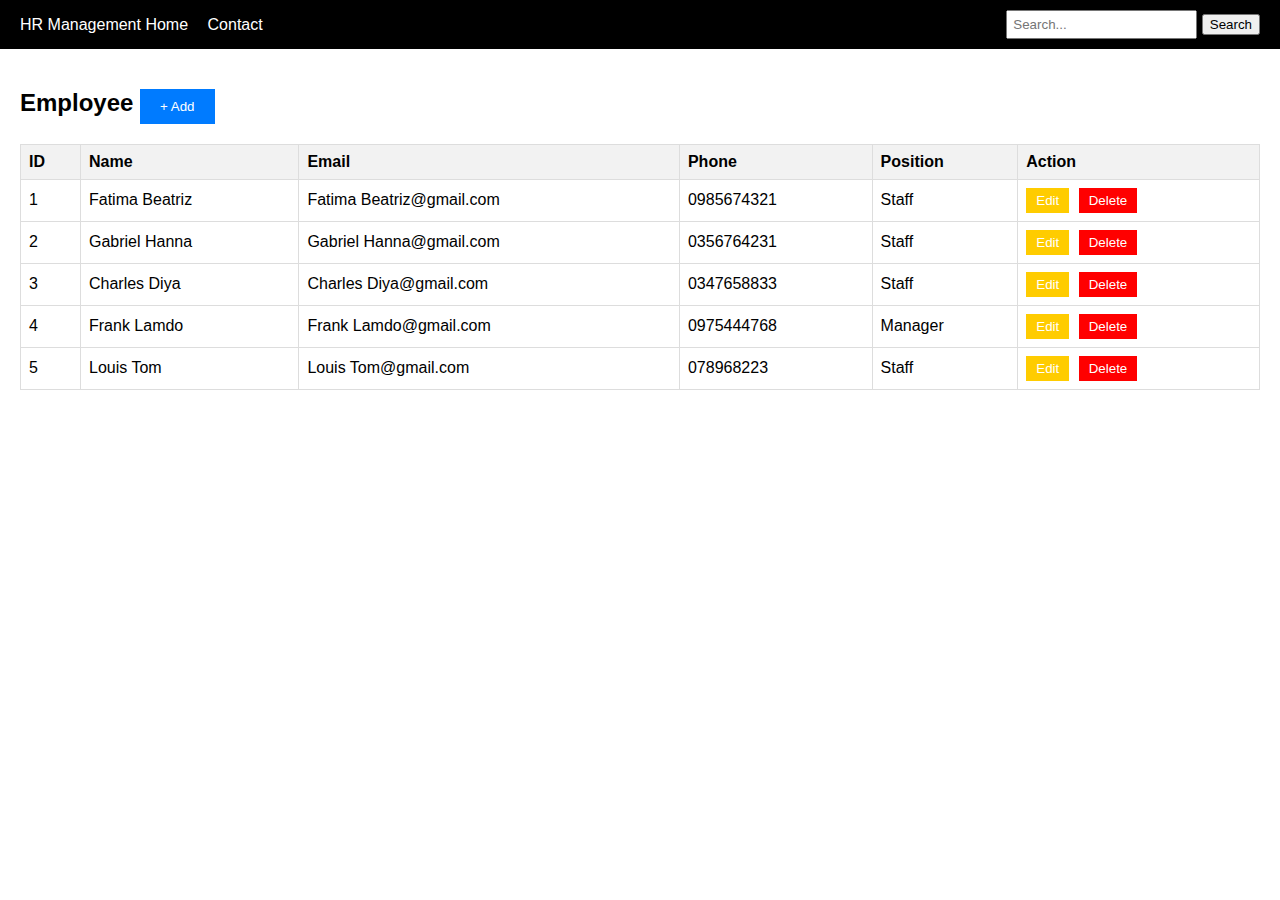
<file: TH1/TH1_B5/index.html>
<!DOCTYPE html>
<html lang="en">
<head>
  <meta charset="UTF-8">
  <meta name="viewport" content="width=device-width, initial-scale=1.0">
  <title>HR Management</title>
  <link rel="stylesheet" href="style.css">
</head>
<body>
  <div class="header">
    <div>
      <span>HR Management</span>
      <a href="#">Home</a>
      <a href="#">Contact</a>
    </div>
    <div>
      <input type="text" id="search-input" placeholder="Search...">
      <button id="search-btn">Search</button>
    </div>
  </div>
  <div class="container">
    <h2>Employee <button class="add-btn">+ Add</button></h2>
    <table id="employee-table">
      <thead>
        <tr>
          <th>ID</th>
          <th>Name</th>
          <th>Email</th>
          <th>Phone</th>
          <th>Position</th>
          <th>Action</th>
        </tr>
      </thead>
      <tbody id="employee-table-body">
        <tr data-id="1">
          <td>1</td>
          <td>Fatima Beatriz</td>
          <td>Fatima Beatriz@gmail.com</td>
          <td>0985674321</td>
          <td>Staff</td>
          <td class="action">
            <button class="edit">Edit</button>
            <button class="delete">Delete</button>
          </td>
        </tr>
        <tr data-id="2">
          <td>2</td>
          <td>Gabriel Hanna</td>
          <td>Gabriel Hanna@gmail.com</td>
          <td>0356764231</td>
          <td>Staff</td>
          <td class="action">
            <button class="edit">Edit</button>
            <button class="delete">Delete</button>
          </td>
        </tr>
        <tr data-id="3">
          <td>3</td>
          <td>Charles Diya</td>
          <td>Charles Diya@gmail.com</td>
          <td>0347658833</td>
          <td>Staff</td>
          <td class="action">
            <button class="edit">Edit</button>
            <button class="delete">Delete</button>
          </td>
        </tr>
        <tr data-id="4">
          <td>4</td>
          <td>Frank Lamdo</td>
          <td>Frank Lamdo@gmail.com</td>
          <td>0975444768</td>
          <td>Manager</td>
          <td class="action">
            <button class="edit">Edit</button>
            <button class="delete">Delete</button>
          </td>
        </tr>
        <tr data-id="5">
          <td>5</td>
          <td>Louis Tom</td>
          <td>Louis Tom@gmail.com</td>
          <td>078968223</td>
          <td>Staff</td>
          <td class="action">
            <button class="edit">Edit</button>
            <button class="delete">Delete</button>
          </td>
        </tr>
      </tbody>
    </table>
    <div id="modal" class="modal">
      <h3 id="modal-title">New Employee <span class="close">×</span></h3>
      <div class="modal-row">
        <input type="text" id="name" placeholder="Name">
        <input type="email" id="email" placeholder="Email">
      </div>
      <div class="modal-row">
        <input type="text" id="phone" placeholder="Phone">
        <select id="position">
          <option value="" disabled selected>-- Select Position --</option>
          <option value="Staff">Staff</option>
          <option value="Manager">Manager</option>
          <option value="CEO">CEO</option>
        </select>
      </div>
      <div class="modal-row">
        <div class="sex-selection">
          <label><input type="radio" name="sex" value="Male"> Male</label>
          <label><input type="radio" name="sex" value="Female"> Female</label>
        </div>
      </div>
      <div class="modal-buttons-right">
        <button id="save-btn" class="save">Save</button>
        <button id="cancel-btn" class="cancel">Cancel</button>
      </div>
    </div>
  </div>
  <script>
    let employees = [
      { id: 1, name: "Fatima Beatriz", email: "Fatima Beatriz@gmail.com", phone: "0985674321", position: "Staff", sex: "Female" },
      { id: 2, name: "Gabriel Hanna", email: "Gabriel Hanna@gmail.com", phone: "0356764231", position: "Staff", sex: "Male" },
      { id: 3, name: "Charles Diya", email: "Charles Diya@gmail.com", phone: "0347658833", position: "Staff", sex: "Male" },
      { id: 4, name: "Frank Lamdo", email: "Frank Lamdo@gmail.com", phone: "0975444768", position: "Manager", sex: "Male" },
      { id: 5, name: "Louis Tom", email: "Louis Tom@gmail.com", phone: "078968223", position: "Staff", sex: "Male" }
    ];
    let editId = null;

    function renderTable(data = employees) {
      const tbody = document.getElementById('employee-table-body');
      tbody.innerHTML = '';
      data.forEach(employee => {
        const row = document.createElement('tr');
        row.setAttribute('data-id', employee.id);
        row.innerHTML = `
          <td>${employee.id}</td>
          <td>${employee.name}</td>
          <td>${employee.email}</td>
          <td>${employee.phone}</td>
          <td>${employee.position}</td>
          <td class="action">
            <button class="edit">Edit</button>
            <button class="delete">Delete</button>
          </td>
        `;
        tbody.appendChild(row);
      });
      attachEventListeners();
    }

    function attachEventListeners() {
      document.querySelectorAll('.edit').forEach(button => {
        button.addEventListener('click', function() {
          const id = parseInt(this.parentElement.parentElement.getAttribute('data-id'));
          const employee = employees.find(emp => emp.id === id);
          editId = id;
          document.getElementById('modal-title').textContent = 'Edit Employee';
          document.getElementById('name').value = employee.name;
          document.getElementById('email').value = employee.email;
          document.getElementById('phone').value = employee.phone;
          document.getElementById('position').value = employee.position;
          document.querySelector(`input[name="sex"][value="${employee.sex}"]`).checked = true;
          document.getElementById('modal').style.display = 'block';
        });
      });

      document.querySelectorAll('.delete').forEach(button => {
        button.addEventListener('click', function() {
          const id = parseInt(this.parentElement.parentElement.getAttribute('data-id'));
          employees = employees.filter(emp => emp.id !== id);
          renderTable();
        });
      });

      document.querySelector('.close').addEventListener('click', function() {
        document.getElementById('modal').style.display = 'none';
      });
    }

    document.querySelector('.add-btn').addEventListener('click', function() {
      editId = null;
      document.getElementById('modal-title').textContent = 'New Employee';
      document.getElementById('name').value = '';
      document.getElementById('email').value = '';
      document.getElementById('phone').value = '';
      document.getElementById('position').value = '';
      document.querySelectorAll('input[name="sex"]').forEach(radio => radio.checked = false);
      document.getElementById('modal').style.display = 'block';
    });

    document.getElementById('cancel-btn').addEventListener('click', function() {
      document.getElementById('modal').style.display = 'none';
    });

    document.getElementById('save-btn').addEventListener('click', function() {
      const name = document.getElementById('name').value;
      const email = document.getElementById('email').value;
      const phone = document.getElementById('phone').value;
      const position = document.getElementById('position').value;
      const sex = document.querySelector('input[name="sex"]:checked')?.value || '';

      if (name && email && phone && position && sex) {
        if (editId) {
          const employee = employees.find(emp => emp.id === editId);
          employee.name = name;
          employee.email = email;
          employee.phone = phone;
          employee.position = position;
          employee.sex = sex;
        } else {
          const newId = employees.length ? Math.max(...employees.map(emp => emp.id)) + 1 : 1;
          employees.push({ id: newId, name, email, phone, position, sex });
        }
        renderTable();
        document.getElementById('modal').style.display = 'none';
      } else {
        alert('Vui lòng điền đầy đủ thông tin.');
      }
    });

    document.getElementById('search-btn').addEventListener('click', function() {
      const searchTerm = document.getElementById('search-input').value.toLowerCase();
      const filteredEmployees = employees.filter(emp => emp.name.toLowerCase().includes(searchTerm));
      renderTable(filteredEmployees);
    });

    renderTable();
  </script>
</body>
</html>
</file>
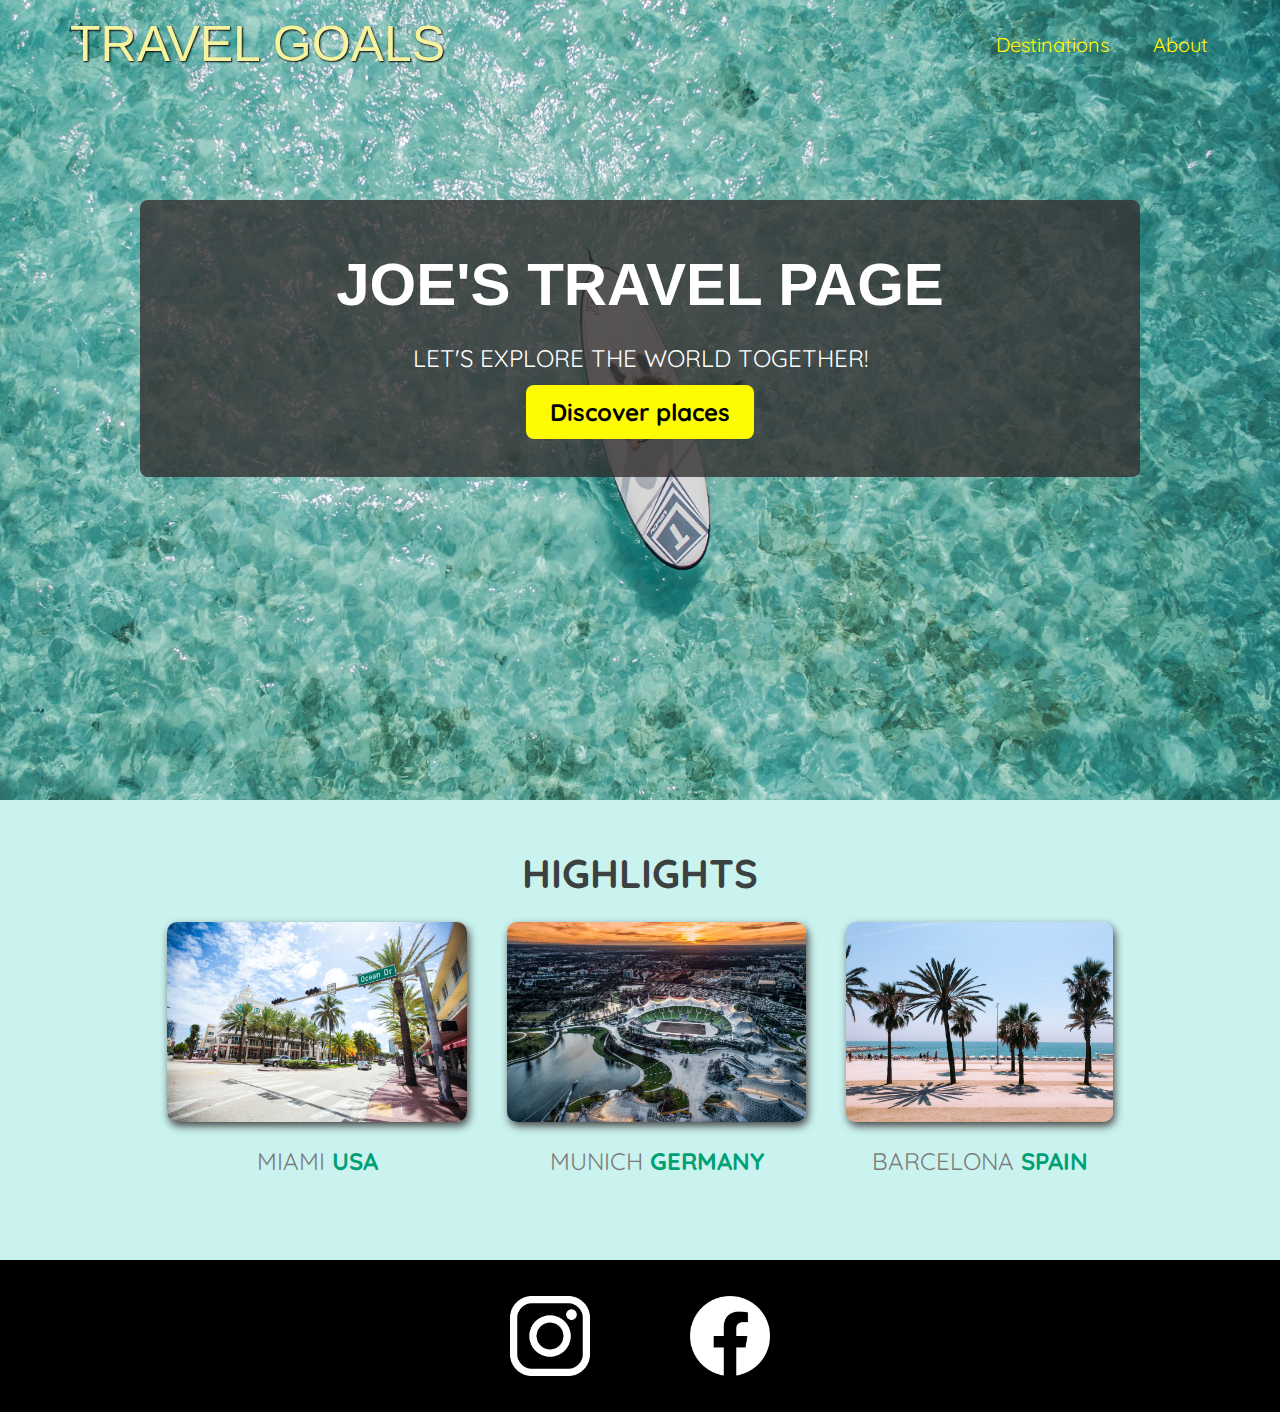
<file: TH2/TH2_B2/index.html>
<!DOCTYPE html>
<html lang="en">
  <head>
    <meta charset="UTF-8" />
    <link
      href="https://fonts.googleapis.com/css2?family=Raleway:wght@700&family=Oleo+Script:wght@700&family=Quicksand:wght@300;500&display=swap"
      rel="stylesheet"
    />
    <link rel="stylesheet" href="shared.css" />
    <link rel="stylesheet" href="styles.css" />
    <title>Travel Goals</title>
  </head>
  <body>
    <header>
      <div id="page-logo">
        <a href="./index.html">Travel Goals</a>
      </div>
      <nav>
        <ul>
          <li><a href="./places.html">Destinations</a></li>
          <li><a href="">About</a></li>
        </ul>
      </nav>
    </header>
    <main>
      <section id="hero">
        <div id="hero-content">
          <h1>Joe's Travel Page</h1>
          <p>Let's explore the world together!</p>
          <a href="./places.html">Discover places</a>
        </div>
      </section>
      <section id="highlights">
        <h2>Highlights</h2>
        <ul id="destinations">
          <li class="destination">
            <img
              src="./images/miami.jpg"
              alt="Miami streets on sunny day"
            />
            <p>Miami <strong>USA</strong></p>
          </li>
          <li class="destination">
            <img
              src="./images/munich.jpg"
              alt="Munich stadium in winter"
            />
            <p>Munich <strong>Germany</strong></p>
          </li>
          <li class="destination">
            <img
              src="./images/barcelona.jpg"
              alt="Palm beach in Barcelona"
            />
            <p>Barcelona <strong>Spain</strong></p>
          </li>
        </ul>
      </section>
    </main>
    <footer>
      <ul>
        <li>
          <a href="https://www.instagram.com">
            <img src="./images/insta.png" alt="Instagram logo"
          /></a>
        </li>
        <li>
          <a href="https://www.facebook.com">
            <img src="./images/facebook.png" alt="Facebook logo"
          /></a>
        </li>
      </ul>
    </footer>
  </body>
</html>
</file>
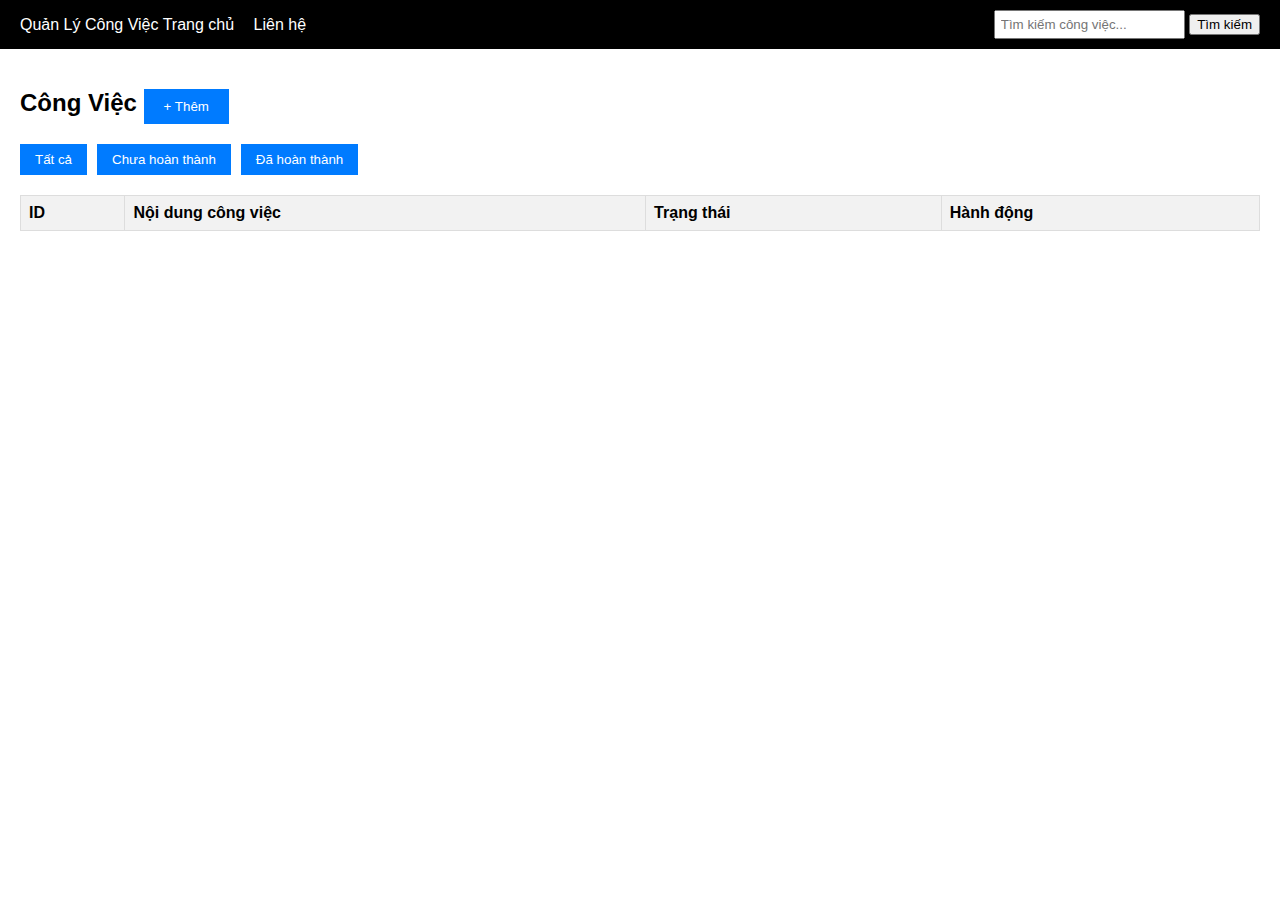
<file: TH3/TH3_B1/index.html>
<!DOCTYPE html>
<html lang="vi">
<head>
  <meta charset="UTF-8">
  <meta name="viewport" content="width=device-width, initial-scale=1.0">
  <title>Quản Lý Công Việc</title>
  <link rel="stylesheet" href="styles.css">
</head>
<body>
  <div class="header">
    <div>
      <span>Quản Lý Công Việc</span>
      <a href="#">Trang chủ</a>
      <a href="#">Liên hệ</a>
    </div>
    <div>
      <input type="text" id="search-input" placeholder="Tìm kiếm công việc...">
      <button id="search-btn">Tìm kiếm</button>
    </div>
  </div>
  <div class="container">
    <h2>Công Việc <button class="add-btn">+ Thêm</button></h2>
    <div class="filter-buttons">
      <button onclick="filterTasks('all')">Tất cả</button>
      <button onclick="filterTasks('active')">Chưa hoàn thành</button>
      <button onclick="filterTasks('completed')">Đã hoàn thành</button>
    </div>
    <table id="task-table">
      <thead>
        <tr>
          <th>ID</th>
          <th>Nội dung công việc</th>
          <th>Trạng thái</th>
          <th>Hành động</th>
        </tr>
      </thead>
      <tbody id="task-table-body">
        <!-- Danh sách công việc sẽ được thêm bằng JavaScript -->
      </tbody>
    </table>
    <div id="modal" class="modal">
      <h3 id="modal-title">Thêm Công Việc <span class="close">×</span></h3>
      <div class="modal-row">
        <input type="text" id="task-text" placeholder="Nội dung công việc">
      </div>
      <div class="modal-buttons-right">
        <button id="save-btn" class="save">Lưu</button>
        <button id="cancel-btn" class="cancel">Hủy</button>
      </div>
    </div>
  </div>
  <script src="script.js"></script>
</body>
</html>
</file>
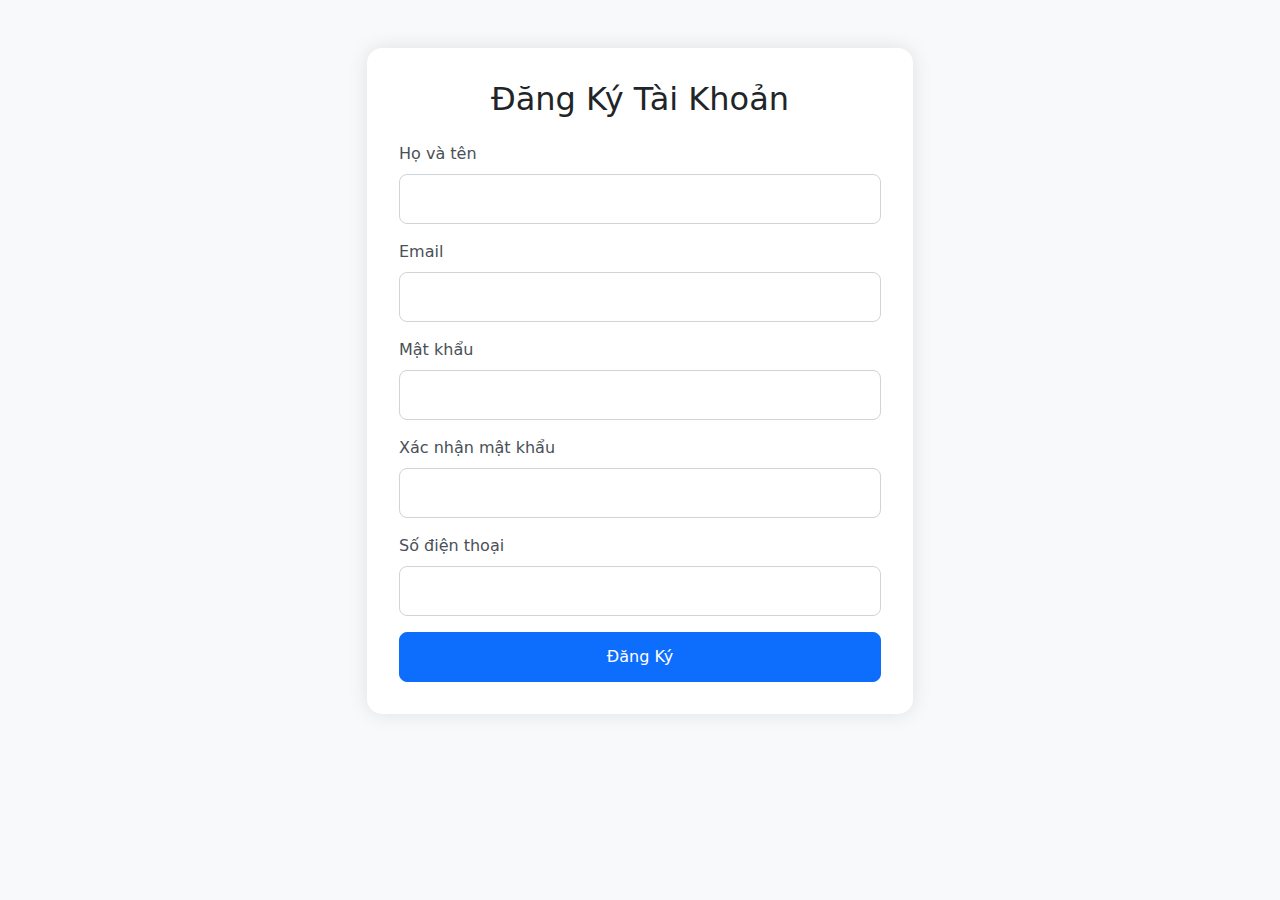
<file: TH3/TH3_B2/index.html>
<!DOCTYPE html>
<html lang="vi">
<head>
    <meta charset="UTF-8">
    <meta name="viewport" content="width=device-width, initial-scale=1.0">
    <title>Form Đăng Ký - jQuery Demo</title>
    <!-- Bootstrap CSS -->
    <link href="https://cdn.jsdelivr.net/npm/bootstrap@5.3.0/dist/css/bootstrap.min.css" rel="stylesheet">
    <!-- Custom CSS -->
    <link rel="stylesheet" href="style.css">
</head>
<body>
    <div class="container">
        <div class="row justify-content-center mt-5">
            <div class="col-md-6">
                <div class="card">
                    <div class="card-body">
                        <h2 class="text-center mb-4">Đăng Ký Tài Khoản</h2>
                        <form id="registrationForm">
                            <div class="mb-3">
                                <label for="fullName" class="form-label">Họ và tên</label>
                                <input type="text" class="form-control" id="fullName" name="fullName" required>
                                <span class="error-message" id="fullNameError"></span>
                            </div>
                            <div class="mb-3">
                                <label for="email" class="form-label">Email</label>
                                <input type="email" class="form-control" id="email" name="email" required>
                                <span class="error-message" id="emailError"></span>
                            </div>
                            <div class="mb-3">
                                <label for="password" class="form-label">Mật khẩu</label>
                                <input type="password" class="form-control" id="password" name="password" required>
                                <span class="error-message" id="passwordError"></span>
                            </div>
                            <div class="mb-3">
                                <label for="confirmPassword" class="form-label">Xác nhận mật khẩu</label>
                                <input type="password" class="form-control" id="confirmPassword" name="confirmPassword" required>
                                <span class="error-message" id="confirmPasswordError"></span>
                            </div>
                            <div class="mb-3">
                                <label for="phone" class="form-label">Số điện thoại</label>
                                <input type="tel" class="form-control" id="phone" name="phone" required>
                                <span class="error-message" id="phoneError"></span>
                            </div>
                            <button type="submit" class="btn btn-primary w-100">Đăng Ký</button>
                        </form>
                    </div>
                </div>

                <!-- Success Message (Hidden by default) -->
                <div id="successMessage" class="alert alert-success mt-3" style="display: none;">
                    <h4 class="alert-heading">Đăng ký thành công!</h4>
                    <p>Cảm ơn bạn đã đăng ký tài khoản. Chúng tôi sẽ gửi email xác nhận trong thời gian sớm nhất.</p>
                    <hr>
                    <p class="mb-0">Bạn có thể <a href="#" id="registerAnother">đăng ký tài khoản khác</a>.</p>
                </div>
            </div>
        </div>
    </div>

    <!-- jQuery -->
    <script src="https://code.jquery.com/jquery-3.7.1.min.js"></script>
    <!-- Bootstrap JS -->
    <script src="https://cdn.jsdelivr.net/npm/bootstrap@5.3.0/dist/js/bootstrap.bundle.min.js"></script>
    <!-- Custom JS -->
    <script src="script.js"></script>
</body>
</html>
</file>
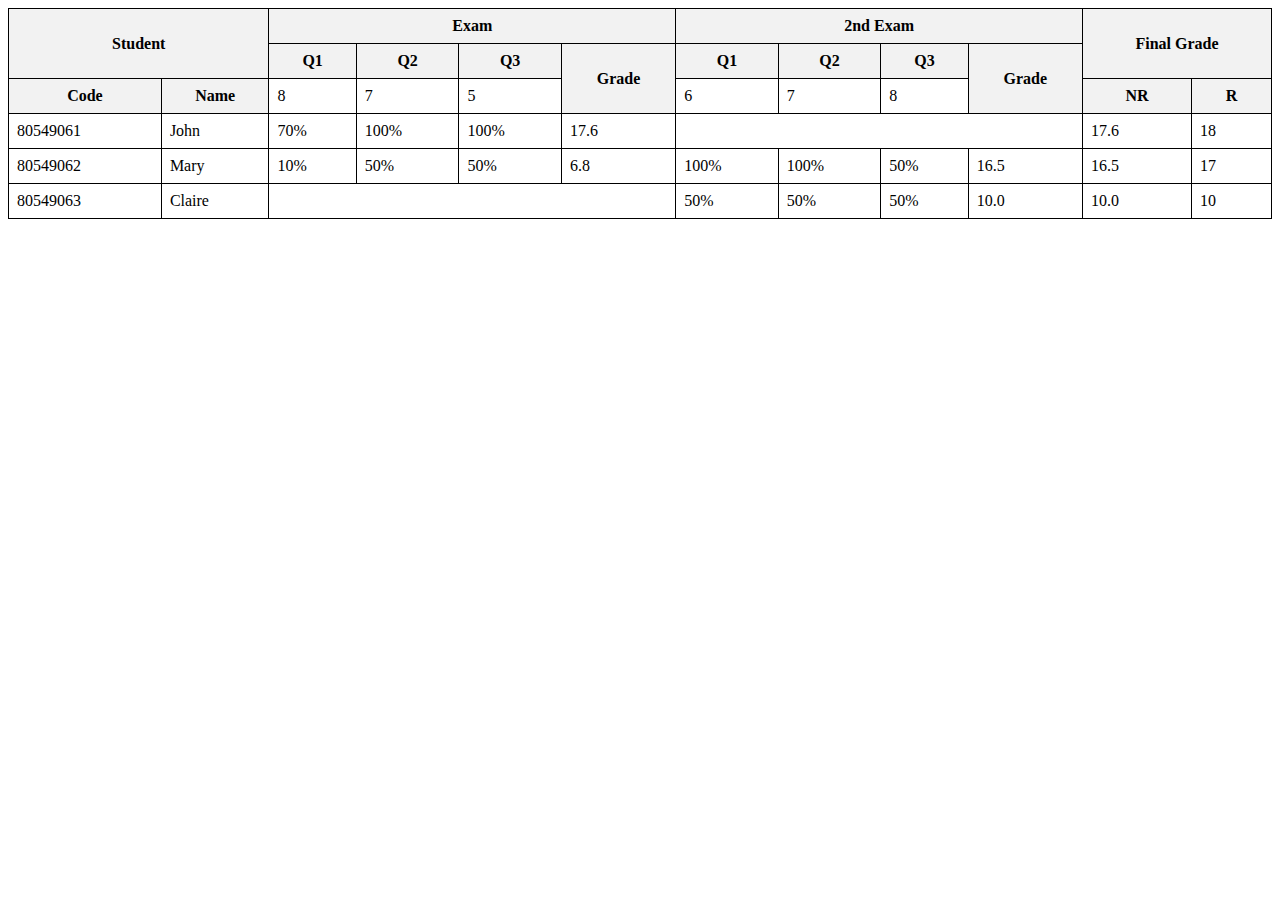
<file: TH1/TH1_B3.html>
<!DOCTYPE html>
<html lang="en">

<head>
    <meta charset="UTF-8">
    <title>Student Exam Data</title>
    <style>
        table {
            width: 100%;
            border-collapse: collapse;
        }

        th,td {
            border: 1px solid black;
            padding: 8px;
        }

        th {
            background-color: #f2f2f2;
            text-align: center;

        }
    </style>
</head>

<body>
    <table>
        <tr>
            <th rowspan="2" colspan="2">Student</th>
            <th colspan="4">Exam</th>
            <th colspan="4">2nd Exam</th>
            <th rowspan="2" colspan="2">Final Grade</th>

        </tr>
        <tr>
            <th>Q1</th>
            <th>Q2</th>
            <th>Q3</th>
            <th rowspan="2">Grade</th>
            <th>Q1</th>
            <th>Q2</th>
            <th>Q3</th>
            <th rowspan="2">Grade</th>
        </tr>
        <tr>
            <th> Code </th>
            <th> Name</th>
            <td> 8 </td>
            <td> 7 </td>
            <td> 5 </td>
            <td> 6 </td>
            <td> 7 </td>
            <td> 8 </td>
            <th> NR </th>
            <th> R</th>
        </tr>
        <tr>
            <td>80549061</td>
            <td>John</td>
            <td>70%</td>
            <td>100%</td>
            <td>100%</td>
            <td>17.6</td>
            <td colspan="4"></td>
            <td>17.6</td>
            <td>18</td>

        </tr>
        <tr>
            <td>80549062</td>
            <td>Mary</td>
            <td>10%</td>
            <td>50%</td>
            <td>50%</td>
            <td>6.8</td>
            <td>100%</td>
            <td>100%</td>
            <td>50%</td>
            <td>16.5</td>
            <td>16.5</td>
            <td>17</td>

        </tr>
        <tr>
            <td>80549063</td>
            <td>Claire</td>
            <td colspan="4"></td>
            <td>50%</td>
            <td>50%</td>
            <td>50%</td>
            <td>10.0</td>
            <td>10.0</td>
            <td>10</td>

        </tr>
    </table>
</body>

</html>
</file>
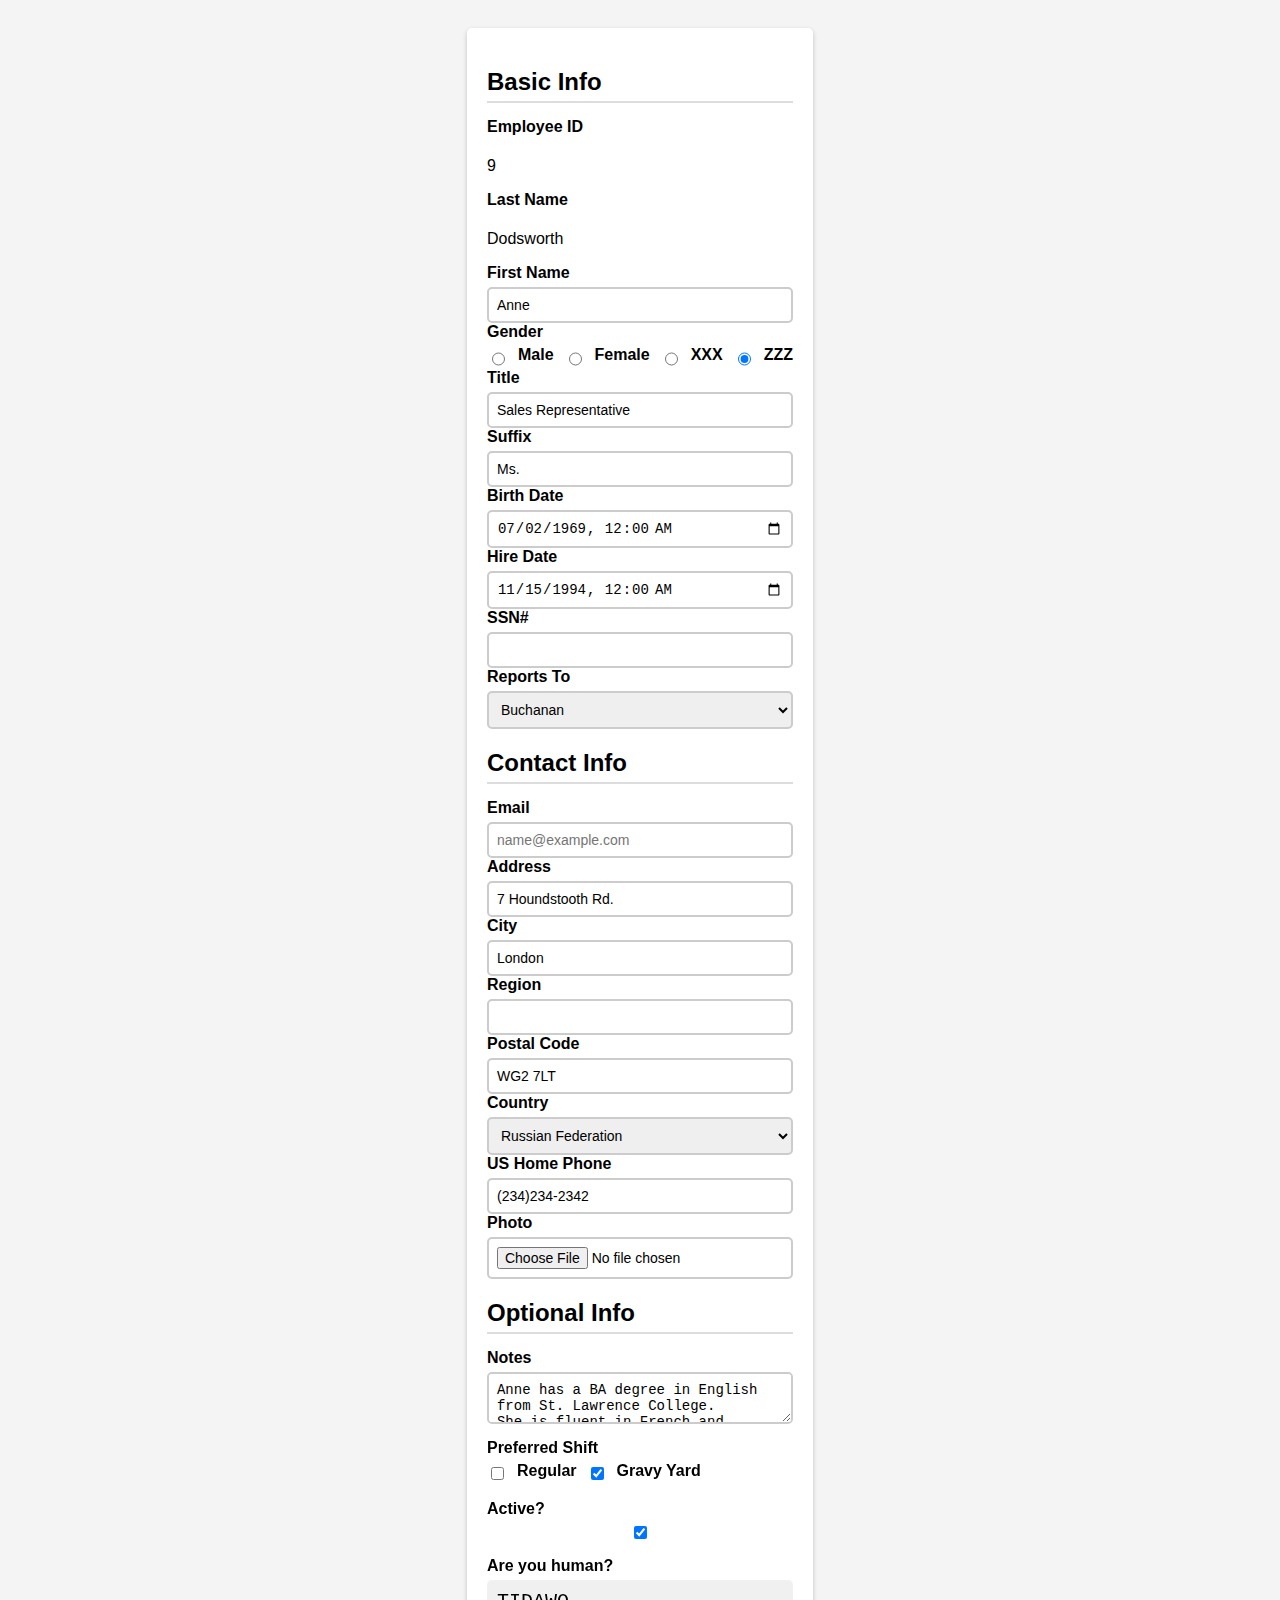
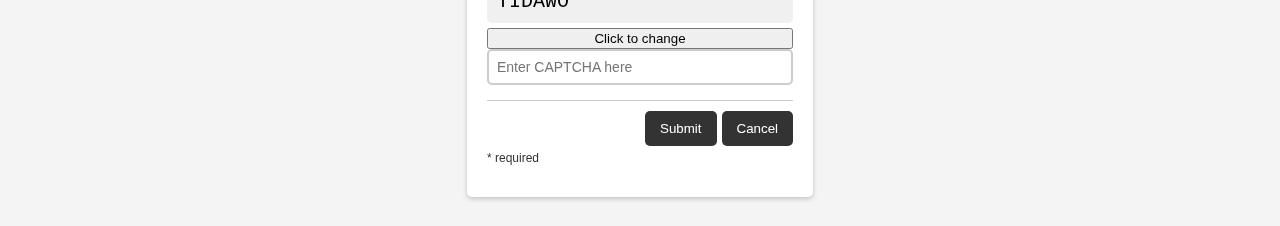
<file: TH1/TH1_B4.html>
<!DOCTYPE html>
<html lang="en">

<head>
    <meta charset="UTF-8">
    <meta name="viewport" content="width=device-width, initial-scale=1.0">
    <title>Employee Info Form</title>
    <style>
        body {
            font-family: Arial, sans-serif;
            background-color: #f4f4f4;
            display: flex;
            justify-content: center;
            padding: 20px;
        }

        .form-container {
            max-width: 600px;
            background: white;
            padding: 20px;
            box-shadow: 0 2px 5px rgba(0, 0, 0, 0.2);
            border-radius: 5px;
        }

        h2 {
            border-bottom: 2px solid #ddd;
            padding-bottom: 5px;
            margin-bottom: 15px;
        }

        .form-group {
            display: flex;
            flex-direction: column;
            margin-bottom: 15px;
        }

        label {
            font-weight: bold;
            margin-bottom: 5px;
        }

        input,
        select,
        textarea {
            padding: 8px;
            border: 2px solid #ccc;
            border-radius: 5px;
            font-size: 14px;
        }

        .radio-group,
        .checkbox-group {
            display: flex;
            flex-wrap: wrap;
            gap: 10px;
        }

        .captcha {
            font-family: monospace;
            font-size: 20px;
            background: #f0f0f0;
            padding: 10px;
            display: inline-block;
            margin-bottom: 5px;
            border-radius: 5px;
        }

        .button-container {
            display: flex;
            justify-content: flex-end;
            border-top: 1px solid #ccc;
            padding-top: 10px;
        }

        .button-container button {
            background-color: #333;
            color: white;
            border: none;
            padding: 10px 15px;
            margin-left: 5px;
            cursor: pointer;
            display: flex;
            align-items: center;
            border-radius: 5px;
        }

        .button-container button:hover {
            background-color: #555;
        }

        .required-text {
            font-size: 12px;
            color: #333;
            margin-top: 5px;
        }
    </style>
</head>

<body>

    <div class="form-container">
        <h2>Basic Info</h2>
        <form action="#" method="post">
            <div class="form-group">
                <label>Employee ID</label>
                <p>9</p>

                <label>Last Name</label>
                <p>Dodsworth</p>

                <label for="first-name">First Name</label>
                <input type="text" id="first-name" value="Anne">

                <label>Gender</label>
                <div class="radio-group">
                    <input type="radio" id="male" name="gender">
                    <label for="male">Male</label>

                    <input type="radio" id="female" name="gender">
                    <label for="female">Female</label>

                    <input type="radio" id="xxx" name="gender">
                    <label for="xxx">XXX</label>

                    <input type="radio" id="zzz" name="gender" checked>
                    <label for="zzz">ZZZ</label>
                </div>

                <label for="title">Title</label>
                <input type="text" id="title" value="Sales Representative">

                <label for="suffix">Suffix</label>
                <input type="text" id="suffix" value="Ms.">

                <label for="birth-date">Birth Date</label>
                <input type="datetime-local" id="birth-date" value="1969-07-02T00:00:00">

                <label for="hire-date">Hire Date</label>
                <input type="datetime-local" id="hire-date" value="1994-11-15T00:00:00">

                <label for="ssn">SSN#</label>
                <input type="text" id="ssn">

                <label for="reports-to">Reports To</label>
                <select id="reports-to">
                    <option value="Buchanan">Buchanan</option>
                </select>
            </div>

            <h2>Contact Info</h2>
            <div class="form-group">
                <label for="email">Email</label>
                <input type="email" id="email" placeholder="name@example.com" readonly>

                <label for="address">Address</label>
                <input type="text" id="address" value="7 Houndstooth Rd.">

                <label for="city">City</label>
                <input type="text" id="city" value="London">

                <label for="region">Region</label>
                <input type="text" id="region">

                <label for="postal">Postal Code</label>
                <input type="text" id="postal" value="WG2 7LT">

                <label for="country">Country</label>
                <select id="country">
                    <option value="russia" selected>Russian Federation</option>
                </select>

                <label for="phone">US Home Phone</label>
                <input type="text" id="phone" value="(234)234-2342">

                <label for="photo">Photo</label>
                <input type="file" id="photo" accept="image/*">
            </div>

            <h2>Optional Info</h2>
            <div class="form-group">
                <label for="notes">Notes</label>
                <textarea id="notes">Anne has a BA degree in English from St. Lawrence College. 
She is fluent in French and German.ZZZ</textarea>
            </div>

            <div class="form-group">
                <label>Preferred Shift</label>
                <div class="checkbox-group">
                    <input type="checkbox" id="regular">
                    <label for="regular">Regular</label>

                    <input type="checkbox" id="gravy-yard" checked>
                    <label for="gravy-yard">Gravy Yard</label>
                </div>
            </div>

            <div class="form-group">
                <label for="active">Active?</label>
                <input type="checkbox" id="active" checked>
            </div>

            <div class="form-group">
                <label>Are you human?</label>
                <div class="captcha">TIDAWO</div>
                <button type="button">Click to change</button>
                <input type="text" placeholder="Enter CAPTCHA here">
            </div>

            <div class="button-container">
                <button type="submit">Submit</button>
                <button type="button">Cancel</button>
            </div>
            <p class="required-text">* required</p>
        </form>
    </div>

</body>

</html>
</file>
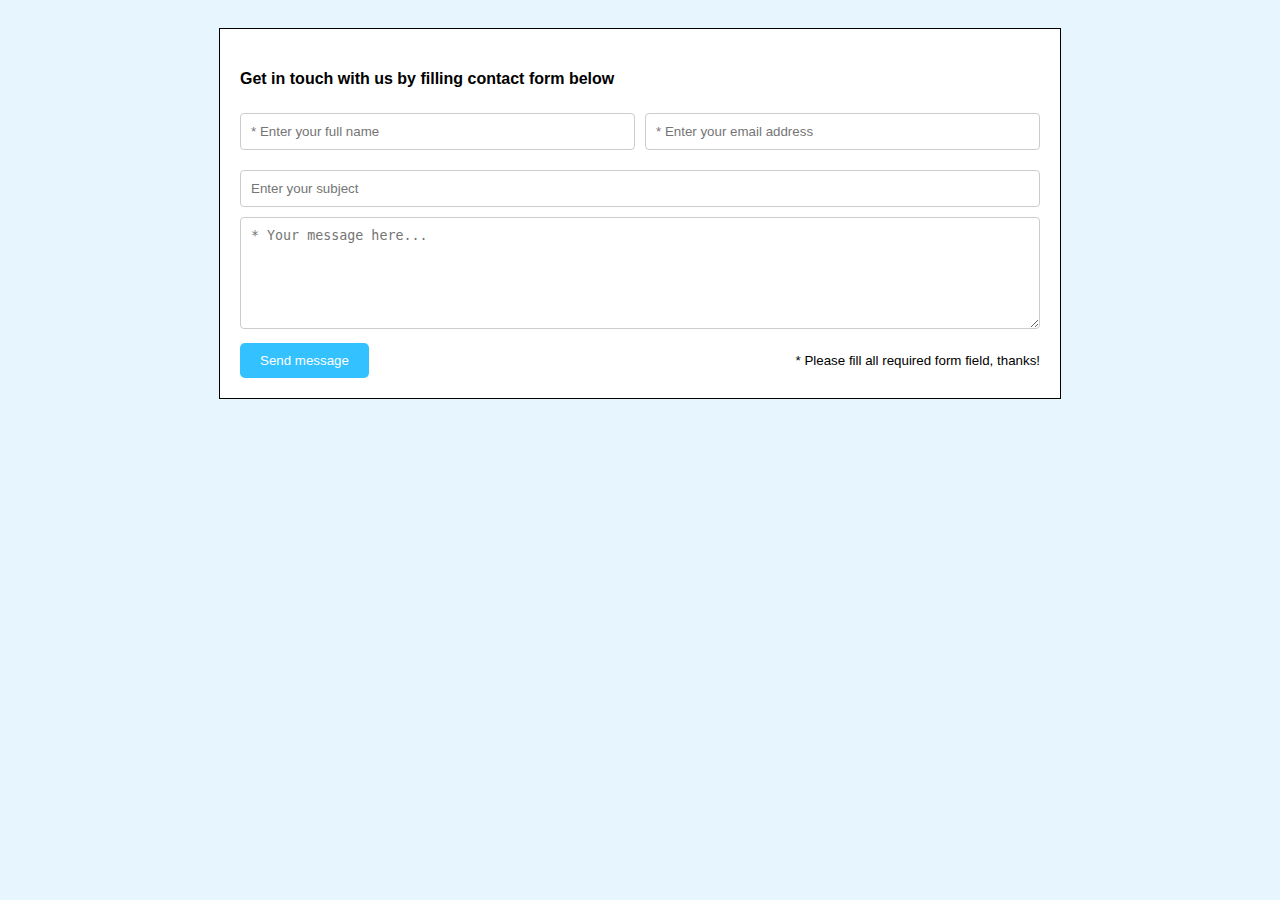
<file: TH2/TH2_B1/bai1.html>
<!DOCTYPE html>
<html lang="vi">
<head>
  <meta charset="UTF-8">
  <title>Contact Form Flexbox</title>
  <link rel="stylesheet" href="styleb1.css">
</head>
<body>
  <div class="form-container">
    <form class="contact-form">
      <h4>Get in touch with us by filling contact form below</h4>
      <div class="form-row">
        <input type="text" placeholder="* Enter your full name" required>
        <input type="email" placeholder="* Enter your email address" required>
      </div>
      <input type="text" placeholder="Enter your subject">
      <textarea placeholder="* Your message here..." rows="6"></textarea>
      <div class="form-footer">
        <button type="submit">Send message</button>
        <small>* Please fill all required form field, thanks!</small>
      </div>
    </form>
  </div>
</body>
</html>
</file>
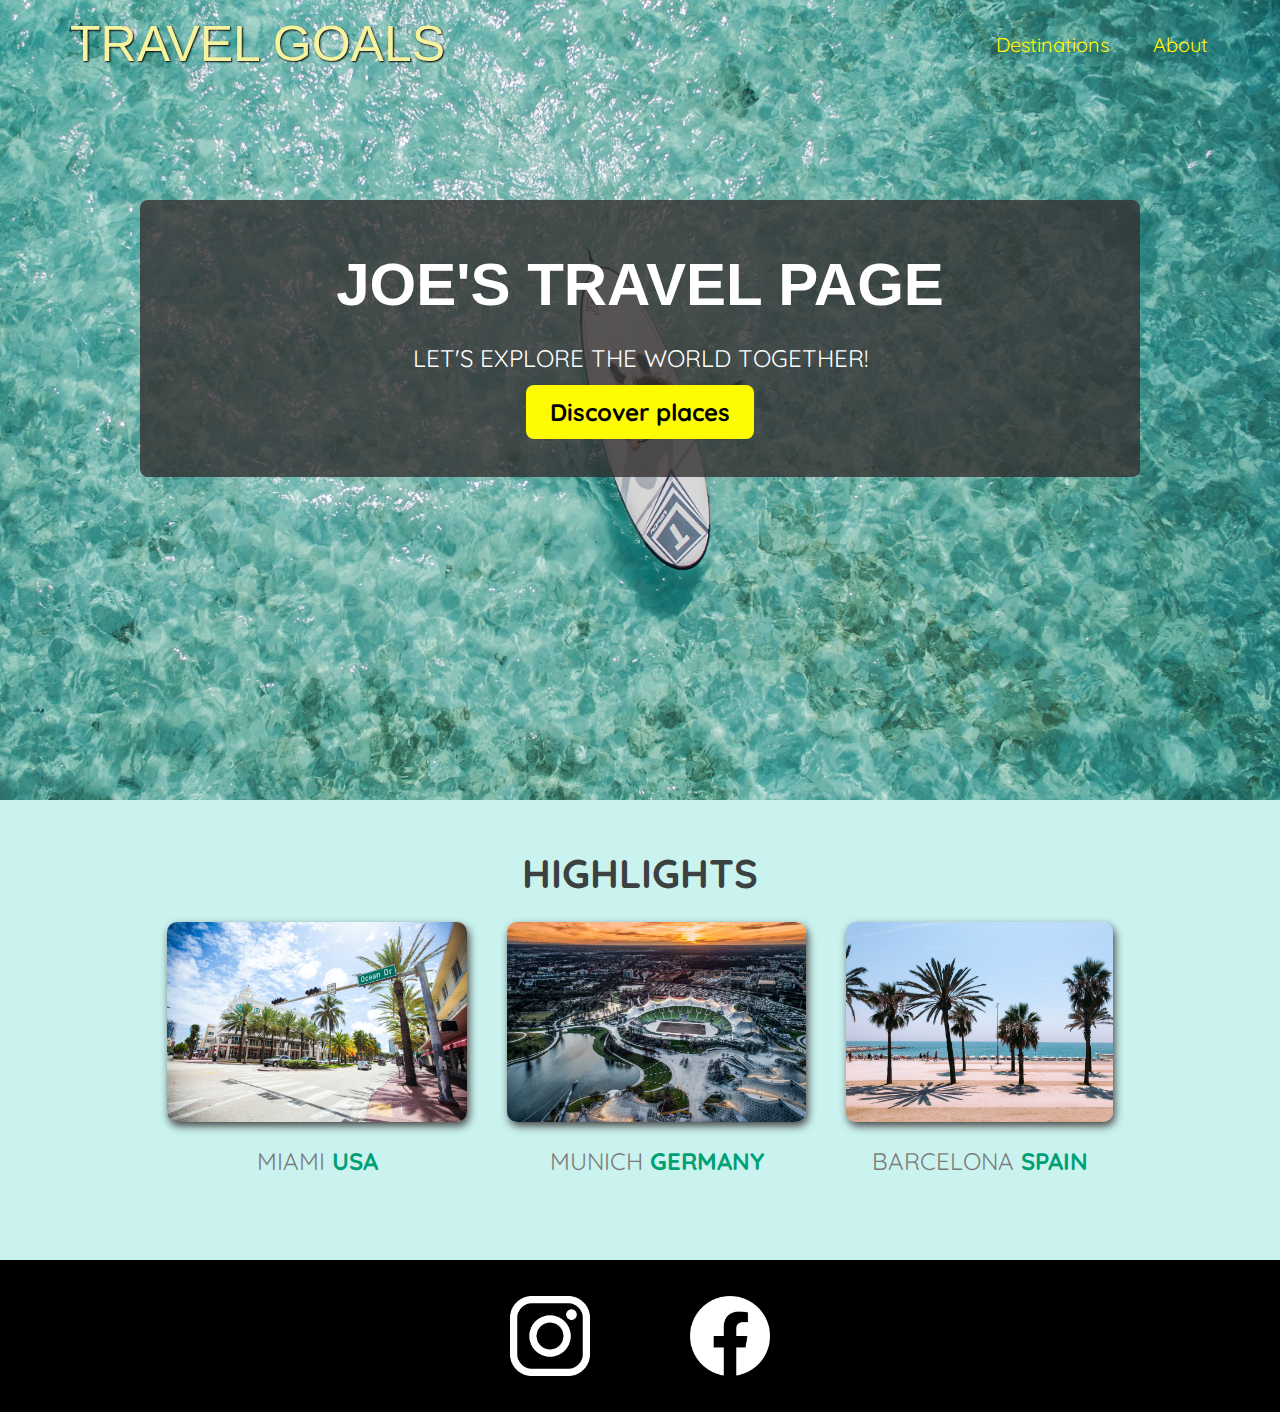
<file: TH2/TH2_B2/TH2B2.html>
<!DOCTYPE html>
<html lang="en">
  <head>
    <meta charset="UTF-8" />
    <link
      href="https://fonts.googleapis.com/css2?family=Raleway:wght@700&family=Oleo+Script:wght@700&family=Quicksand:wght@300;500&display=swap"
      rel="stylesheet"
    />
    <link rel="stylesheet" href="shared.css" />
    <link rel="stylesheet" href="styles.css" />
    <title>Travel Goals</title>
  </head>
  <body>
    <header>
      <div id="page-logo">
        <a href="/index.html">Travel Goals</a>
      </div>
      <nav>
        <ul>
          <li><a href="./places.html">Destinations</a></li>
          <li><a href="">About</a></li>
        </ul>
      </nav>
    </header>
    <main>
      <section id="hero">
        <div id="hero-content">
          <h1>Joe's Travel Page</h1>
          <p>Let's explore the world together!</p>
          <a href="./places.html">Discover places</a>
        </div>
      </section>
      <section id="highlights">
        <h2>Highlights</h2>
        <ul id="destinations">
          <li class="destination">
            <img
              src="miami.jpg"
              alt="Miami streets on sunny day"
            />
            <p>Miami <strong>USA</strong></p>
          </li>
          <li class="destination">
            <img
              src="munich.jpg"
              alt="Munich stadium in winter"
            />
            <p>Munich <strong>Germany</strong></p>
          </li>
          <li class="destination">
            <img
              src="barcelona.jpg"
              alt="Palm beach in Barcelona"
            />
            <p>Barcelona <strong>Spain</strong></p>
          </li>
        </ul>
      </section>
    </main>
    <footer>
      <ul>
        <li>
          <a href="https://www.instagram.com">
            <img src="insta.png" alt="Instagram logo"
          /></a>
        </li>
        <li>
          <a href="https://www.facebook.com">
            <img src="facebook.png" alt="Facebook logo"
          /></a>
        </li>
      </ul>
    </footer>
  </body>
</html>
</file>
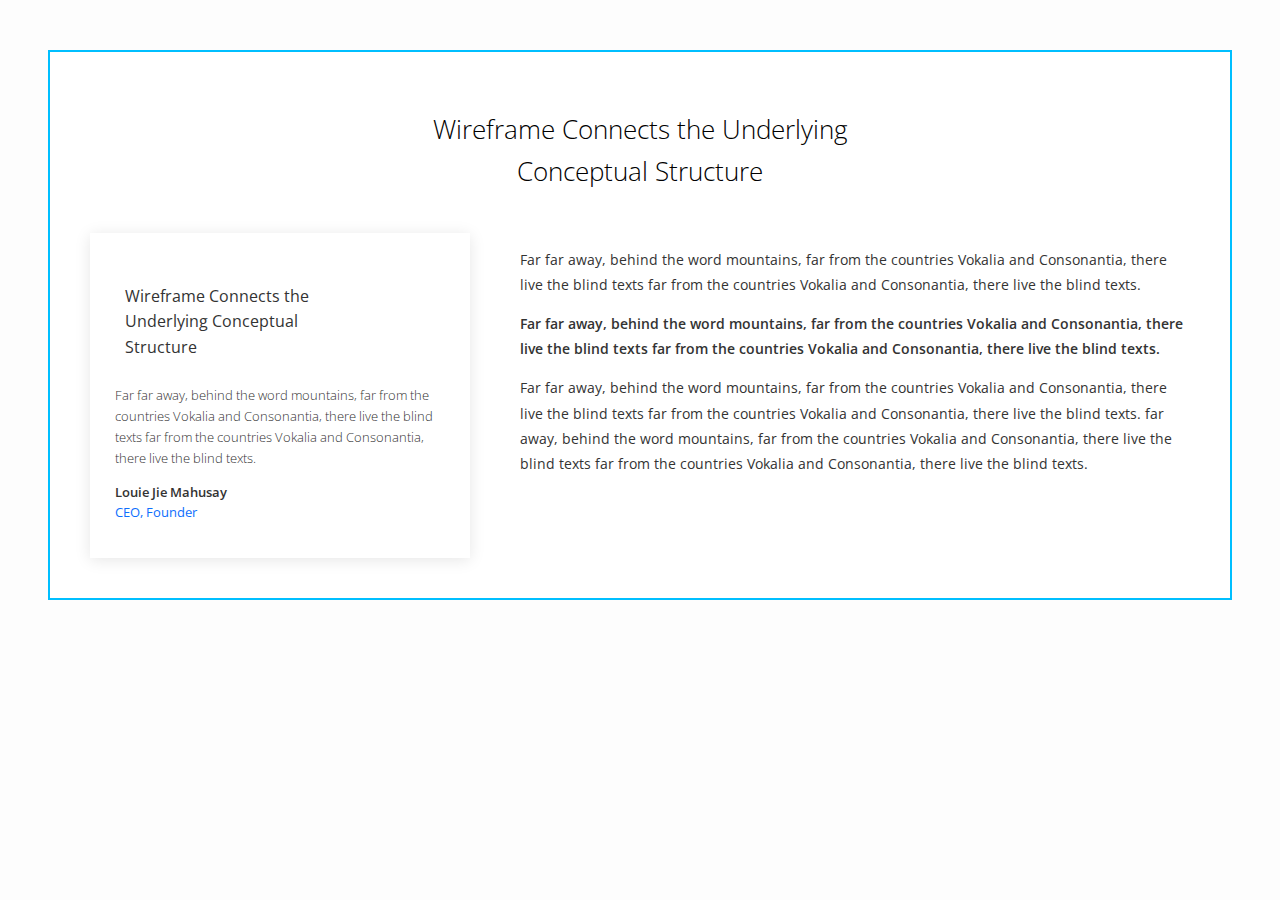
<file: TH2/TH2_B3/bai3.html>
<!DOCTYPE html>
<html lang="vi">
<head>
  <meta charset="UTF-8">
  <title>Wireframe Layout</title>
  <link rel="stylesheet" href="styleb3.css">
<link href="https://fonts.googleapis.com/css2?family=Open+Sans:wght@300;400;600&display=swap" rel="stylesheet">

</head>
<body>

  <div class="main-container">
    <h1 class="main-title">Wireframe Connects the Underlying<br>Conceptual Structure</h1>
    <div class="content">
      <div class="card">
        <h3>Wireframe Connects the<br>Underlying Conceptual<br>Structure</h3>
        <p>Far far away, behind the word mountains, far from the countries Vokalia and Consonantia, there live the blind texts far from the countries Vokalia and Consonantia, there live the blind texts.</p>
        <p><strong>Louie Jie Mahusay</strong><br>
        <a href="#">CEO, Founder</a></p>
      </div>

      <div class="text-content">
        <p>Far far away, behind the word mountains, far from the countries Vokalia and Consonantia, there live the blind texts far from the countries Vokalia and Consonantia, there live the blind texts.</p>

        <p><strong>Far far away, behind the word mountains, far from the countries Vokalia and Consonantia, there live the blind texts far from the countries Vokalia and Consonantia, there live the blind texts.</strong></p>

        <p>Far far away, behind the word mountains, far from the countries Vokalia and Consonantia, there live the blind texts far from the countries Vokalia and Consonantia, there live the blind texts. far away, behind the word mountains, far from the countries Vokalia and Consonantia, there live the blind texts far from the countries Vokalia and Consonantia, there live the blind texts.</p>
      </div>
    </div>
  </div>
</body>
</html>
</file>
<file: TH1/TH1_B5/style.css>
body {
    font-family: Arial, sans-serif;
    margin: 0;
    padding: 0;
  }
  
  .header {
    background-color: #000;
    color: #fff;
    padding: 10px 20px;
    display: flex;
    justify-content: space-between;
    align-items: center;
  }
  
  .header a {
    color: #fff;
    margin-right: 15px;
    text-decoration: none;
  }
  
  .header input {
    padding: 5px;
  }
  
  .container {
    padding: 20px;
  }
  
  table {
    width: 100%;
    border-collapse: collapse;
    margin-bottom: 20px;
  }
  
  th, td {
    border: 1px solid #ddd;
    padding: 8px;
    text-align: left;
  }
  
  th {
    background-color: #f2f2f2;
  }
  
  .action button {
    padding: 5px 10px;
    margin-right: 5px;
  }
  
  .edit {
    background-color: #ffcc00;
    border: none;
    color: #fff;
  }
  
  .delete {
    background-color: #ff0000;
    border: none;
    color: #fff;
  }
  
  .add-btn {
    background-color: #007bff;
    color: #fff;
    border: none;
    padding: 10px 20px;
    cursor: pointer;
  }
  
  .modal {
    display: none;
    position: fixed;
    top: 50%;
    left: 50%;
    transform: translate(-50%, -50%);
    background-color: #fff;
    padding: 20px;
    border: 2px solid #007bff;
    box-shadow: 0 0 10px rgba(0,0,0,0.5);
    width: 400px;
  }
  
  .modal h3 {
    margin: -20px -20px 20px -20px;
    background-color: #007bff; /* Màu xanh dương */
    color: #fff;
    padding: 10px;
    position: relative;
  }
  
  .close {
    position: absolute;
    right: 10px;
    top: 10px;
    font-size: 20px;
    cursor: pointer;
    color: #fff;
  }
  
  .modal-row {
    display: flex;
    gap: 10px;
    margin-bottom: 20px;
  }
  
  .modal input, .modal select {
    flex: 1;
    padding: 5px;
    box-sizing: border-box;
  }
  
  .modal .sex-selection {
    display: flex;
    gap: 15px;
    margin-bottom: 10px;
  }
  
  .modal .sex-selection label {
    margin: 0;
  }
  
  .modal-buttons-right {
    display: flex;
    justify-content: flex-end;
    gap: 10px;
  }
  
  .modal button {
    padding: 10px 20px;
  }
  
  .save {
    background-color: #28a745;
    color: #fff;
    border: none;
  }
  
  .cancel {
    background-color: #6c757d;
    color: #fff;
    border: none;
  }
</file>
<file: TH2/TH2_B2/shared.css>
body {
    font-family: 'Quicksand', sans-serif;
    margin: 0;
}

ul {
    list-style: none;
    margin: 0;
    padding: 0;
}

header {
    display: flex;
    justify-content: space-between;
    align-items: center;
    padding: 15px 60px;
    position: absolute;
    width: 100%;
    top: 0; /* not neccessary */
    left: 0; /* not neccessary */
    box-sizing: border-box;
}

#page-logo a {
    padding: 10px;
    font-family: "Oleo Script", sans-serif;
    color: rgb(245, 243, 160);
    font-size: 50px;
    text-decoration: none;
    text-transform: uppercase; /* transform all text */
    text-shadow: 1px 1px 2px rgb(0, 0, 0);
}

header ul {
    display: flex;
}

header li {
    margin-left: 20px;
}

header a {
    color: rgb(255, 251, 0);
    text-decoration: none;
    font-size: 20px;
    padding: 12px;
    text-shadow: 1px 1px 2px rgba(0, 0, 0, 0.2);
    border-radius: 6px;
}

header nav a:hover {
    color: rgb(77, 77, 77);
    background-color: rgb(255, 251, 0);
}

footer {
    background: linear-gradient(70deg, rgb(24, 24, 24), rgb(25, 29, 29));
    padding: 36px 0;
}

footer ul {
    display: flex;
    justify-content: center;
    /* padding: 40px; */
}

footer li {
    width: 80px;
    height: 80px;
    margin: 0px 50px;
}

footer img {
    width: 100%;
    height: 100%;
}
</file>
<file: TH2/TH2_B2/styles.css>
body {
    font-family: 'Quicksand', sans-serif;
    margin: 0; /*khoảng trắng của viền trang*/
}

header {
    display: flex;
    justify-content: space-between;
    align-items: center;
    padding: 15px 60px;
    position: absolute;
    width: 100%;
    top: 0; /* not necessary */
    left: 0; /* not necessary */
    box-sizing: border-box;
}

#page-logo a {
    padding: 10px;
    font-family: sans-serif;
    color: rgb(245, 243, 160);
    font-size: 50px;
    text-decoration: none; /*bỏ gạch chân*/
    text-transform: uppercase; /* transform all text */
    text-shadow: 1px 1px 2px rgb(0, 0, 0);
}

header ul {
    display: flex; /*nằm ngang*/
    list-style: none;
}

header li {
    margin-left: 20px;
}

header a {
    color: rgb(255, 251, 0);
    text-decoration: none;
    font-size: 20px;
    padding: 12px;
    text-shadow: 1px 1px 2px rgba(0, 0, 0, 0.2);
    border-radius: 6px;
}

header nav a:hover {
    color: rgb(77, 77, 77);
    background-color: rgb(255, 251, 0);
}

#hero {
    height: 800px;
    background-image: url("ocean.jpg");
    background-position: center;
    background-size: cover; /*contain*/
}

#hero-content {
    width: 900px;
    background-color: rgba(51, 47, 47, 0.8);
    border-radius: 8px;
    text-align: center;
    padding: 50px ; /* kc nội dung với viền phần tử*/
    margin: auto; /* căn giữa theo chiều ngang  */
    position: relative;
    top: 200px;
}

#hero-content h1 {
    color: white;
    text-transform: uppercase;
    font-size: 60px;
    font-family: sans-serif;
    margin: 0;
}

#hero-content p {
    color: white;
    text-transform: uppercase;
    font-size: 24px;
    font-weight: 400;
}

#hero-content a {
    text-decoration: none; /*xóa gạch chân của liên kết*/
    background-color: rgb(255, 251, 0);
    padding: 12px 24px; /*khoảng cách bên trong */
    color: black;
    font-size: 24px;
    font-weight: bold;
    border-radius: 8px;
}

#hero-content a:hover {
    background-color: rgb(255, 238, 0);
}

#highlights {
    padding: 24px;
    background: rgb(202, 243, 240);
    
}



#highlights h2 {
    text-transform: uppercase;
    text-align: center;
    font-size: 40px;
    color: rgb(59, 65, 64);
    margin: 24px ;
    
}

#destinations {
    list-style: none; 
    display: flex;
    width: 90%;
    margin: auto;
    margin-bottom: 40px;
    justify-content: center;
}

.destination {
    margin: 0 20px;
    text-transform: uppercase;
}

.destination p {
    text-align: center;
    font-size: 24px;
    color: rgb(124, 123, 123);
    margin: 20px;
}

.destination img {
    height: 200px;
    width: 100%;
    box-shadow: 2px 4px 8px rgb(68, 67, 67);
    border-radius: 10px;
    object-fit: cover; /* image remains aspect ratio */
}

.destination strong {
    color: rgb(0, 160, 117);
}

footer {
    background:  rgb(0, 0, 0);
    padding: 36px 0;
}

footer ul {
    display: flex;
    justify-content: center;
}

footer li {
    width: 80px;
    height: 80px;
    margin: 0px 50px;
}

footer img {
    width: 100%;
    height: 100%;
}
</file>
<file: TH3/TH3_B1/styles.css>
body {
    font-family: Arial, sans-serif;
    margin: 0;
    padding: 0;
}

.header {
    background-color: #000;
    color: #fff;
    padding: 10px 20px;
    display: flex;
    justify-content: space-between;
    align-items: center;
}

.header a {
    color: #fff;
    margin-right: 15px;
    text-decoration: none;
}

.header input {
    padding: 5px;
}

.container {
    padding: 20px;
}

.filter-buttons {
    margin-bottom: 20px;
    display: flex;
    gap: 10px;
}

.filter-buttons button {
    padding: 8px 15px;
    background-color: #007bff;
    color: #fff;
    border: none;
    cursor: pointer;
}

.filter-buttons button:hover {
    background-color: #0056b3;
}

table {
    width: 100%;
    border-collapse: collapse;
    margin-bottom: 20px;
}

th, td {
    border: 1px solid #ddd;
    padding: 8px;
    text-align: left;
}

th {
    background-color: #f2f2f2;
}

td.completed {
    text-decoration: line-through;
    color: #888;
}

.status-select {
    padding: 5px;
    width: 100%;
    box-sizing: border-box;
}

.action button {
    padding: 5px 10px;
    margin-right: 5px;
}

.edit {
    background-color: #ffcc00;
    border: none;
    color: #fff;
}

.delete {
    background-color: #ff0000;
    border: none;
    color: #fff;
}

.add-btn {
    background-color: #007bff;
    color: #fff;
    border: none;
    padding: 10px 20px;
    cursor: pointer;
}

.modal {
    display: none;
    position: fixed;
    top: 50%;
    left: 50%;
    transform: translate(-50%, -50%);
    background-color: #fff;
    padding: 20px;
    border: 2px solid #007bff;
    box-shadow: 0 0 10px rgba(0,0,0,0.5);
    width: 400px;
}

.modal h3 {
    margin: -20px -20px 20px -20px;
    background-color: #007bff;
    color: #fff;
    padding: 10px;
    position: relative;
}

.close {
    position: absolute;
    right: 10px;
    top: 10px;
    font-size: 20px;
    cursor: pointer;
    color: #fff;
}

.modal-row {
    display: flex;
    gap: 10px;
    margin-bottom: 20px;
}

.modal input {
    flex: 1;
    padding: 5px;
    box-sizing: border-box;
}

.modal-buttons-right {
    display: flex;
    justify-content: flex-end;
    gap: 10px;
}

.modal button {
    padding: 10px 20px;
}

.save {
    background-color: #28a745;
    color: #fff;
    border: none;
}

.cancel {
    background-color: #6c757d;
    color: #fff;
    border: none;
}
</file>
<file: TH3/TH3_B2/style.css>
body {
    background-color: #f8f9fa;
}

.card {
    border: none;
    border-radius: 15px;
    box-shadow: 0 0 20px rgba(0, 0, 0, 0.1);
}

.card-body {
    padding: 2rem;
}

.form-label {
    font-weight: 500;
    color: #495057;
}

.form-control {
    border-radius: 8px;
    padding: 0.75rem 1rem;
    border: 1px solid #ced4da;
    transition: all 0.3s ease;
}

.form-control:focus {
    border-color: #80bdff;
    box-shadow: 0 0 0 0.2rem rgba(0, 123, 255, 0.25);
}

.btn-primary {
    padding: 0.75rem;
    font-weight: 500;
    border-radius: 8px;
    transition: all 0.3s ease;
}

.btn-primary:hover {
    transform: translateY(-2px);
    box-shadow: 0 5px 15px rgba(0, 123, 255, 0.3);
}

.error-message {
    color: #dc3545;
    font-size: 0.875rem;
    margin-top: 0.25rem;
    display: none;
}

#successMessage {
    border-radius: 15px;
    box-shadow: 0 0 20px rgba(40, 167, 69, 0.2);
}

/* Animation classes */
.fade-out {
    opacity: 0;
    transition: opacity 0.5s ease;
}

.slide-up {
    transform: translateY(-20px);
    transition: transform 0.5s ease;
}

/* Loading spinner */
.spinner {
    display: inline-block;
    width: 1rem;
    height: 1rem;
    border: 2px solid rgba(255, 255, 255, 0.3);
    border-radius: 50%;
    border-top-color: #fff;
    animation: spin 1s ease-in-out infinite;
    margin-right: 0.5rem;
}

@keyframes spin {
    to { transform: rotate(360deg); }
}
</file>
<file: TH2/TH2_B1/styleb1.css>
body {
  font-family: Arial, sans-serif;
  background-color: #e7f5ff;
  padding: 20px;
}

h3 {
  background-color: #cceeff;
  padding: 10px;
}

.form-container {
  background-color: white;
  padding: 20px;
  border: 1px solid black;
  max-width: 800px;
  margin: 0 auto;
}

.contact-form h4 {
  margin-bottom: 15px;
  font-weight: bold;
}

.contact-form .form-row {
  display: flex;
  gap: 10px;
  margin-bottom: 10px;
}

.contact-form input[type="text"],
.contact-form input[type="email"],
.contact-form textarea {
  width: 100%;
  padding: 10px;
  margin-top: 10px; 
  border: 1px solid #ccc;
  border-radius: 4px;
  box-sizing: border-box;
}

.contact-form .form-row input {
  flex: 1;
}

.contact-form .form-footer {
  display: flex;
  justify-content: space-between;
  align-items: center;
  margin-top: 10px;
}

.contact-form button {
  background-color: #33c1ff;
  border: none;
  color: white;
  padding: 10px 20px;
  border-radius: 5px;
  cursor: pointer;
}
</file>
<file: TH2/TH2_B3/styleb3.css>
/* Google font nhúng trong HTML: Open Sans */
/* <link href="https://fonts.googleapis.com/css2?family=Open+Sans:wght@300;400;600&display=swap" rel="stylesheet"> */

body {
  font-family: 'Open Sans', sans-serif;
  background-color: #fdfdfd;
  margin: 0;
  padding: 20px;
}

h3 {
  padding: 10px;
  font-weight: bold;
}

.main-container {
  border: 2px solid #00bfff;
  padding: 40px;
  max-width: 1100px;
  margin: 30px auto;
  background-color: #fff;
}

.main-title {
  text-align: center;
  font-weight: 300;
  font-size: 26px;
  margin-bottom: 40px;
  line-height: 1.6;
}

.content {
  display: flex;
  gap: 50px;
  align-items: flex-start;
  justify-content: space-between;
}

/* CARD bên trái */
.card {
  flex: 0 0 30%;
  padding: 25px;
  background: white;
  box-shadow: 0 2px 15px rgba(0, 0, 0, 0.1);
  font-size: 14px;
  line-height: 1.6;
  color: #333;
}

.card h3 {
  font-weight: 400;
  font-size: 16px;
  margin-bottom: 15px;
}

.card p {
  font-weight: 300;
  font-size: 13px;
  margin-bottom: 10px;
}

.card strong {
  font-weight: 600;
}

.card a {
  color: #0d6efd;
  text-decoration: none;
  font-weight: 400;
  font-size: 13px;
}

/* TEXT bên phải */
.text-content {
  flex: 1;
  font-size: 14px;
  line-height: 1.8;
  color: #333;
}

.text-content strong {
  font-weight: 600;
}
</file>
